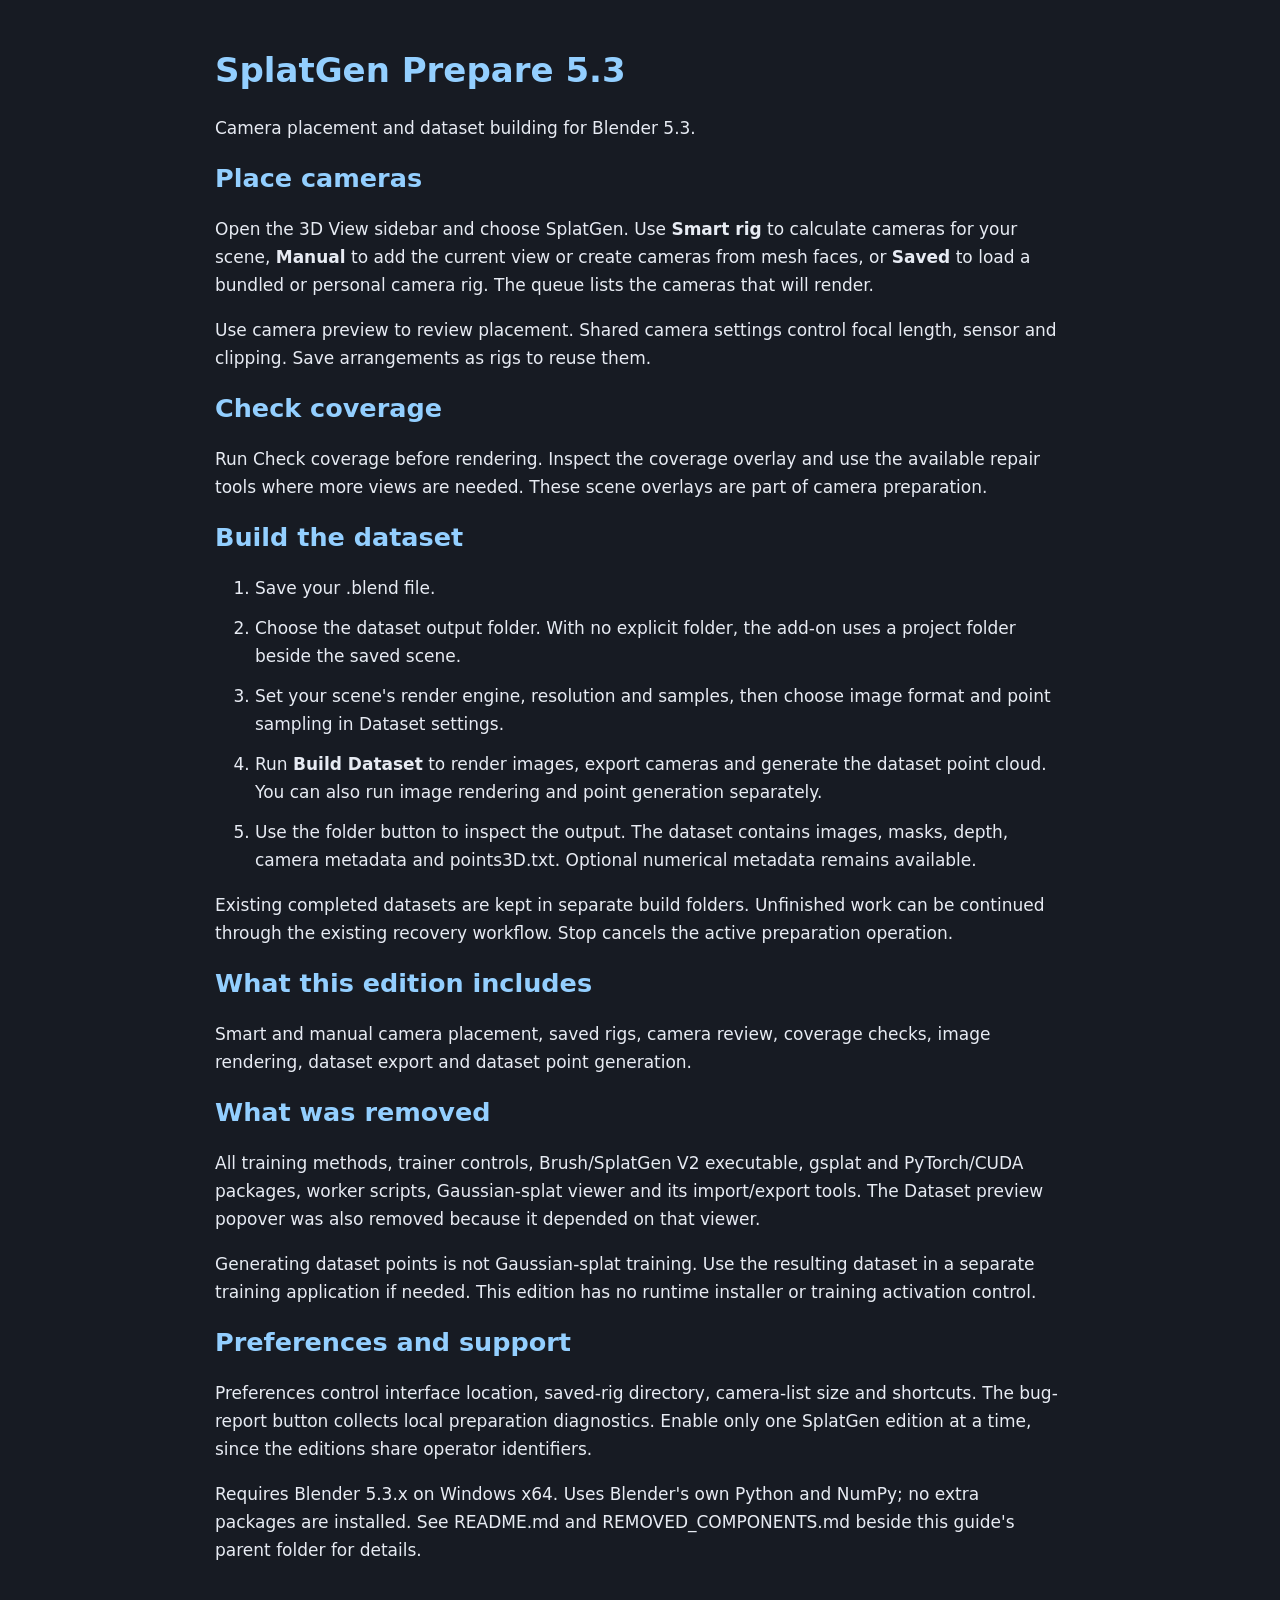
<file: blender_addon/docs/manual.html>
<!doctype html>
<html lang="en"><meta charset="utf-8"><meta name="viewport" content="width=device-width,initial-scale=1">
<title>SplatGen Prepare 5.3 Guide</title>
<style>body{font:17px/1.65 system-ui,sans-serif;max-width:850px;margin:50px auto;padding:0 24px;background:#171b23;color:#e7ebf3}h1,h2{line-height:1.2;color:#93cfff}code{color:#b7dfac}a{color:#93cfff}li{margin:12px 0}</style>
<h1>SplatGen Prepare 5.3</h1><p>Camera placement and dataset building for Blender 5.3.</p>
<h2>Place cameras</h2><p>Open the 3D View sidebar and choose SplatGen. Use <b>Smart rig</b> to calculate cameras for your scene, <b>Manual</b> to add the current view or create cameras from mesh faces, or <b>Saved</b> to load a bundled or personal camera rig. The queue lists the cameras that will render.</p>
<p>Use camera preview to review placement. Shared camera settings control focal length, sensor and clipping. Save arrangements as rigs to reuse them.</p>
<h2>Check coverage</h2><p>Run Check coverage before rendering. Inspect the coverage overlay and use the available repair tools where more views are needed. These scene overlays are part of camera preparation.</p>
<h2>Build the dataset</h2><ol><li>Save your .blend file.</li><li>Choose the dataset output folder. With no explicit folder, the add-on uses a project folder beside the saved scene.</li><li>Set your scene's render engine, resolution and samples, then choose image format and point sampling in Dataset settings.</li><li>Run <b>Build Dataset</b> to render images, export cameras and generate the dataset point cloud. You can also run image rendering and point generation separately.</li><li>Use the folder button to inspect the output. The dataset contains images, masks, depth, camera metadata and points3D.txt. Optional numerical metadata remains available.</li></ol>
<p>Existing completed datasets are kept in separate build folders. Unfinished work can be continued through the existing recovery workflow. Stop cancels the active preparation operation.</p>
<h2>What this edition includes</h2><p>Smart and manual camera placement, saved rigs, camera review, coverage checks, image rendering, dataset export and dataset point generation.</p>
<h2>What was removed</h2><p>All training methods, trainer controls, Brush/SplatGen V2 executable, gsplat and PyTorch/CUDA packages, worker scripts, Gaussian-splat viewer and its import/export tools. The Dataset preview popover was also removed because it depended on that viewer.</p>
<p>Generating dataset points is not Gaussian-splat training. Use the resulting dataset in a separate training application if needed. This edition has no runtime installer or training activation control.</p>
<h2>Preferences and support</h2><p>Preferences control interface location, saved-rig directory, camera-list size and shortcuts. The bug-report button collects local preparation diagnostics. Enable only one SplatGen edition at a time, since the editions share operator identifiers.</p>
<p>Requires Blender 5.3.x on Windows x64. Uses Blender's own Python and NumPy; no extra packages are installed. See README.md and REMOVED_COMPONENTS.md beside this guide's parent folder for details.</p></html>
</file>
